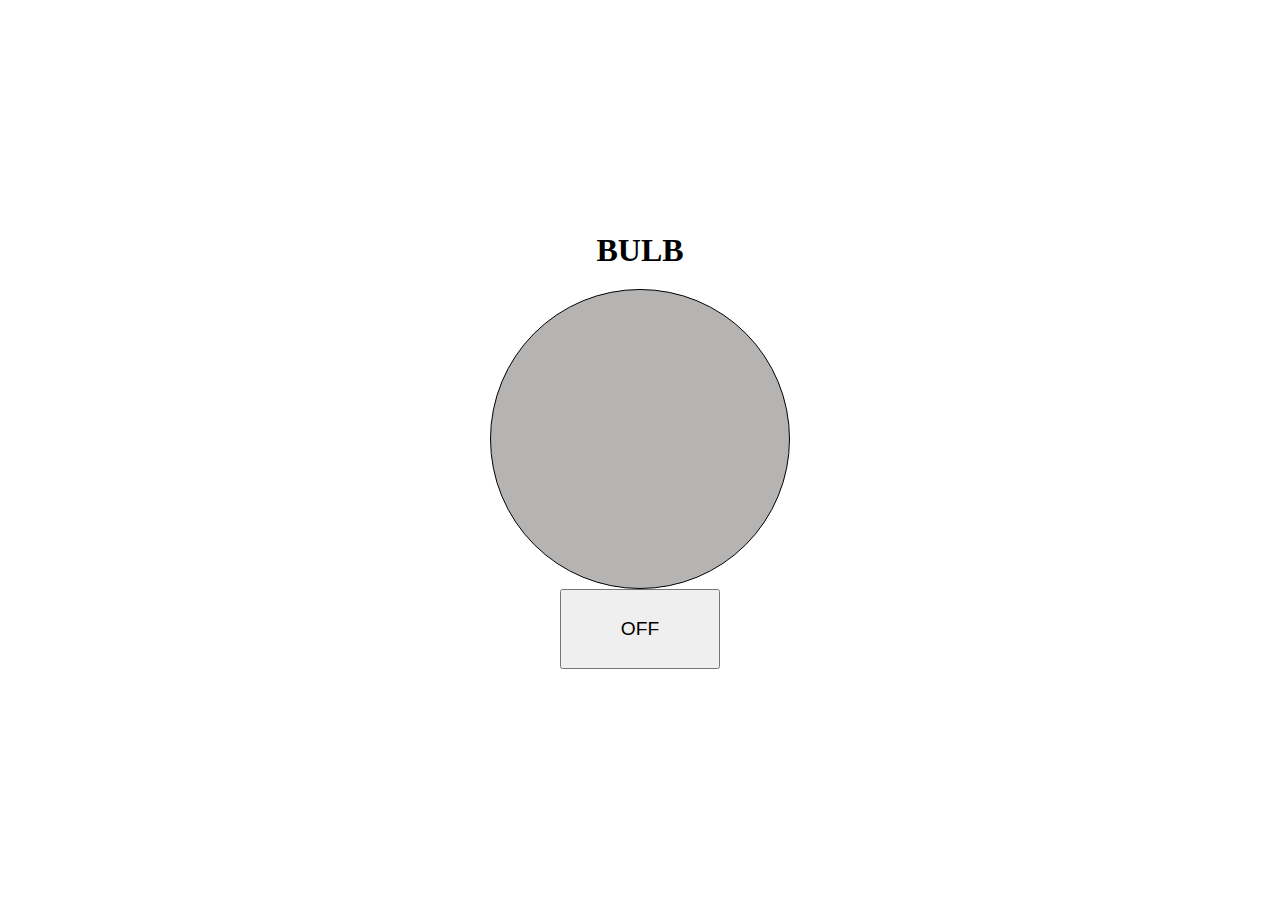
<file: Bulb/index.html>
<!DOCTYPE html>
<html lang="en">
<head>
    <meta charset="UTF-8">
    <meta name="viewport" content="width=device-width, initial-scale=1.0">
    <link href="./index.css" rel="stylesheet" type="text/css" >
    <title>Document</title>
</head>
<body>
    <div class="container">
        <h1>BULB</h1>
        <div class="bulb" ></div>
        <button class="btn">OFF</button>
    </div>
    <script src="./index.js"></script>
</body>
</html>
</file>
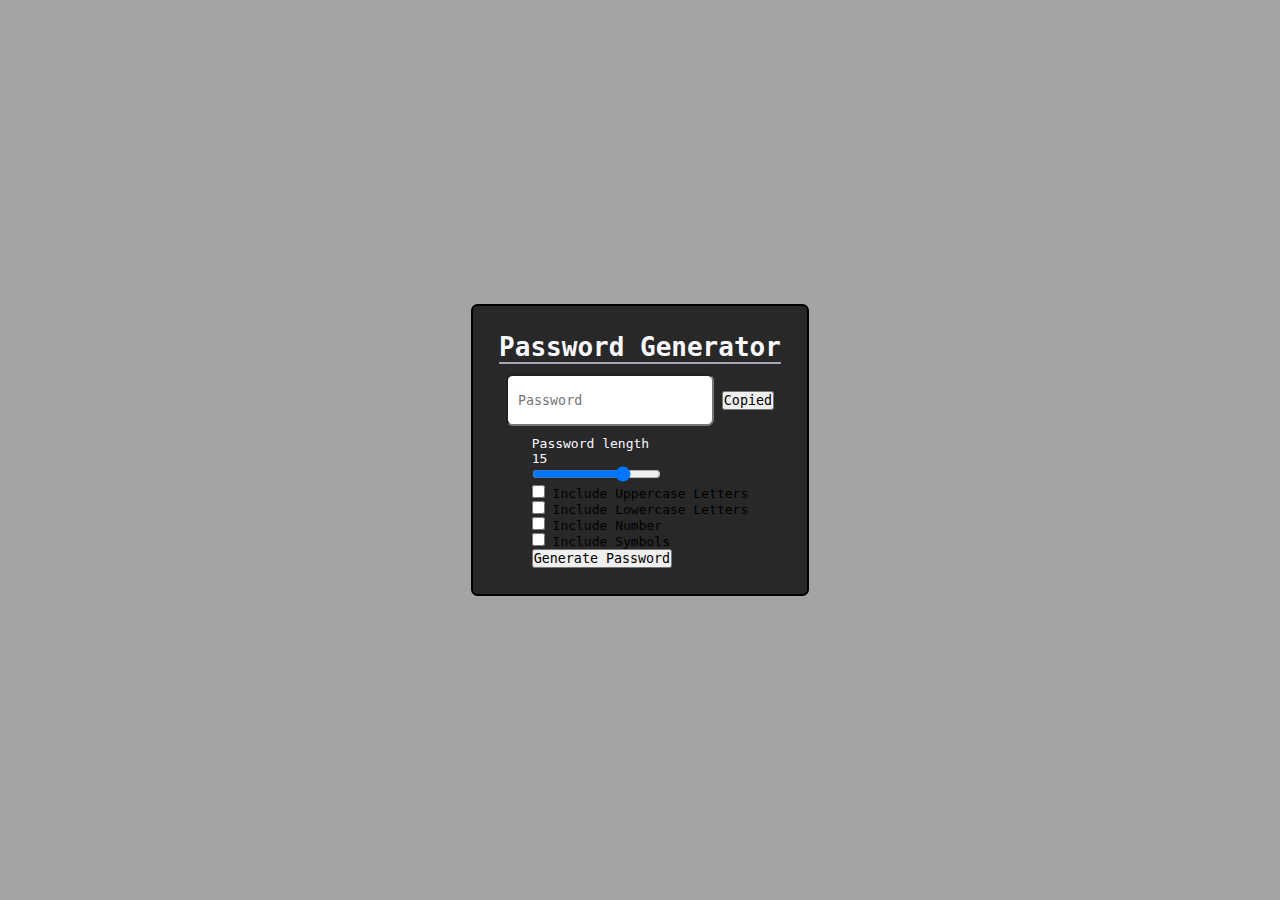
<file: PasswordGenerator/index.html>
<!DOCTYPE html>
<html lang="en">

<head>
    <meta charset="UTF-8">
    <meta name="viewport" content="width=device-width, initial-scale=1.0">
    <title>Password Generator</title>
</head>

<body>
    <div class="wrapper">
        <div class="container">
            <div class="heading">
                <h1>Password Generator</h1>
            </div>
            <div >
                <input readonly placeholder="Password" data-passwordDisplay class="display" />
                <button data-btn>
                    <span data-btnMsg>Copied</span>
                </button>
            </div>
            <div>
                <div>
                    <p>Password length</p>
                    <p data-passwordLength>0</p>
                </div>
                <div>
                    <input type="range" min="1" max="20" class="slider" data-inputSlider>
                </div>
                <div>
                    <input type="checkbox">
                    <label for="uppercase">Include Uppercase Letters</label>
                </div>
                <div>
                    <input type="checkbox">
                    <label for="lowercase">Include Lowercase Letters</label>
                </div>
                <div>
                    <input type="checkbox">
                    <label for="number">Include Number </label>
                </div>
                <div>
                    <input type="checkbox">
                    <label for="symbols">Include Symbols</label>
                </div>
                <div>
                    <button>Generate Password</button>
                </div>
            </div>
        </div>
    </div>

    <script src="./script.js"></script>
</body>
<link rel="stylesheet" href="./style.css">

</html>
</file>
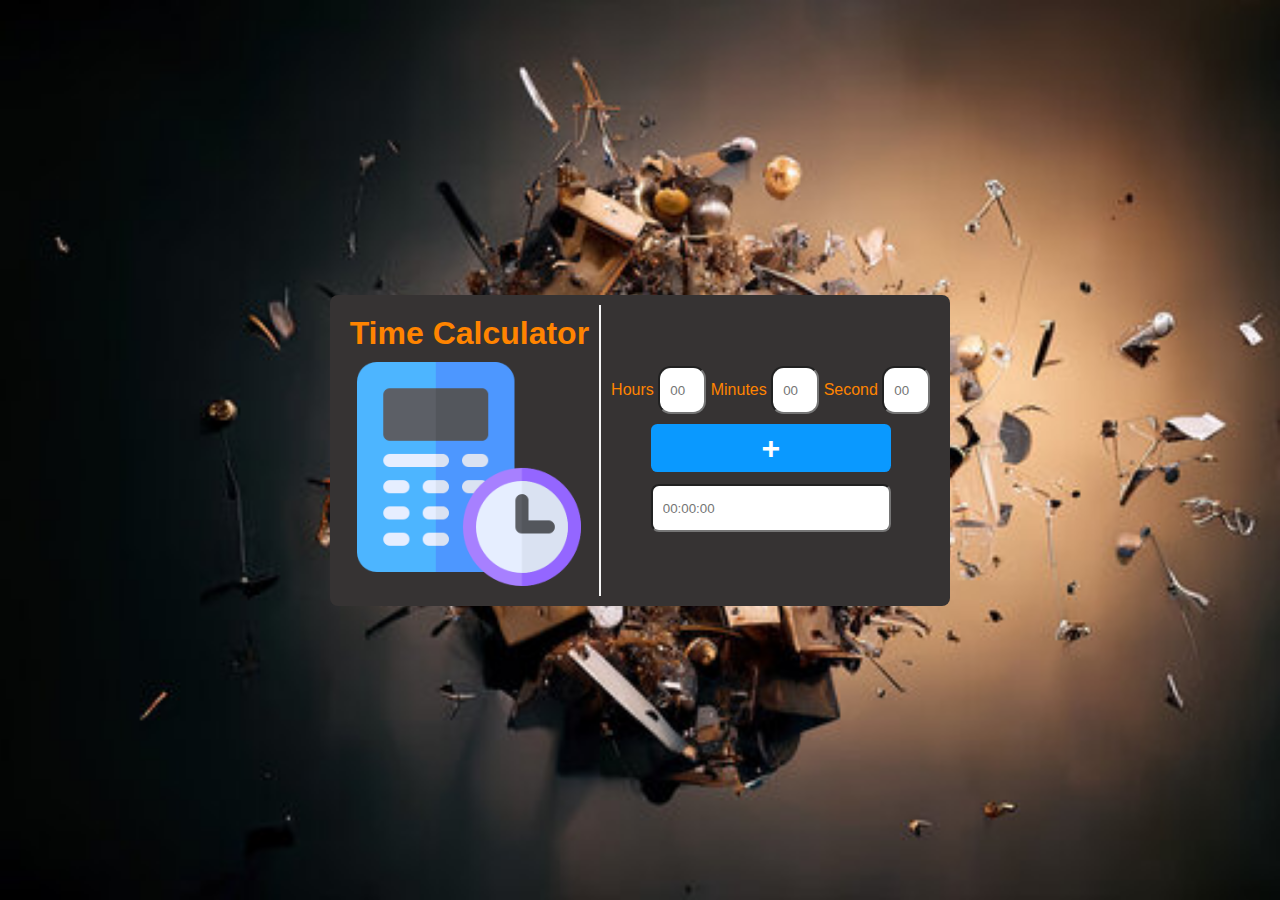
<file: timeCalculator/index.html>
<!DOCTYPE html>
<html lang="en">

<head>
    <meta charset="UTF-8">
    <meta name="viewport" content="width=device-width, initial-scale=1.0">
    <title>Time Calculator</title>
</head>

<body>
    <div class="container">
        <div class="wrapper">
            <div class="lft">
                <h1>Time Calculator</h1>
                <img src="./487980.png" alt="">
            </div>
            <div class="rgt">
                <div class="time-input">
                    <label for="Hours">Hours</label>
                    <input type="text" placeholder="00" data-hours>
                    <label for="Minutes">Minutes</label>
                    <input type="text" placeholder="00" data-minutes>
                    <label for="Second">Second</label>
                    <input type="text" placeholder="00" data-seconds>
                </div>
                <button>+</button>
                <div class="time-display">
                    <input readonly type="text" placeholder="00:00:00">
                </div>
            </div>
        </div>
    </div>
</body>
<link rel="stylesheet" href="./style.css">
<script src="./script.js"></script>

</html>
</file>
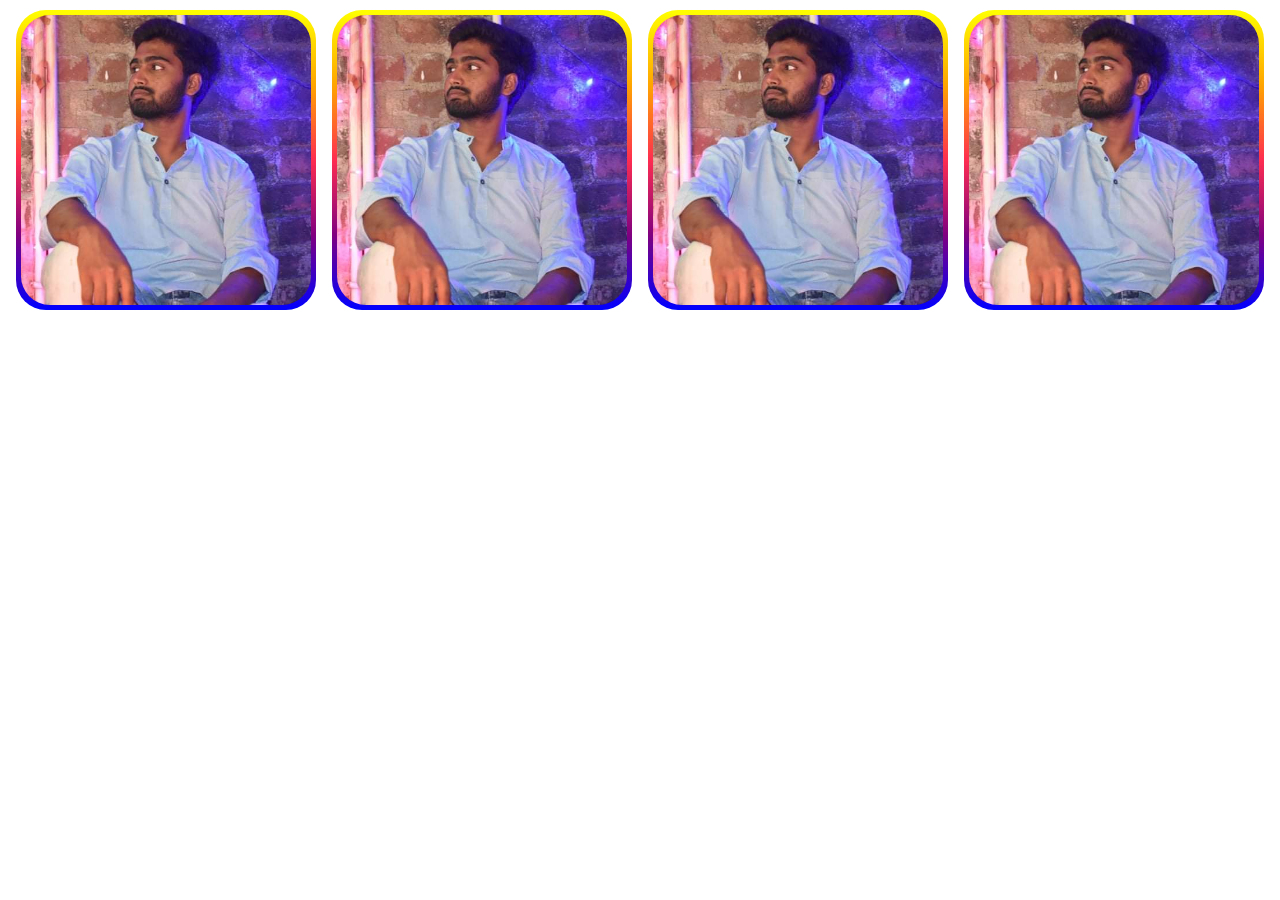
<file: imageHover/Imagehover.html>
<!DOCTYPE html>
<html lang="en">
<head>
    <meta charset="UTF-8">
    <meta name="viewport" content="width=device-width, initial-scale=1.0">
    <title>ImgHover</title>
    <link rel="stylesheet" href="img.css">
</head>
<body>
    <div class="container">
        <div id="box">
            <img src="received_1255444921496605.jpeg.jpg" alt="">
        </div>
        <div id="box">
            <img src="received_1255444921496605.jpeg.jpg" alt="">
        </div>
        <div id="box">
            <img src="received_1255444921496605.jpeg.jpg" alt="">
        </div>
        <div id="box">
            <img src="received_1255444921496605.jpeg.jpg" alt="">
        </div>
    </div>
    <div class="content">
        <div></div>
    </div>
</body>
</html>
</file>
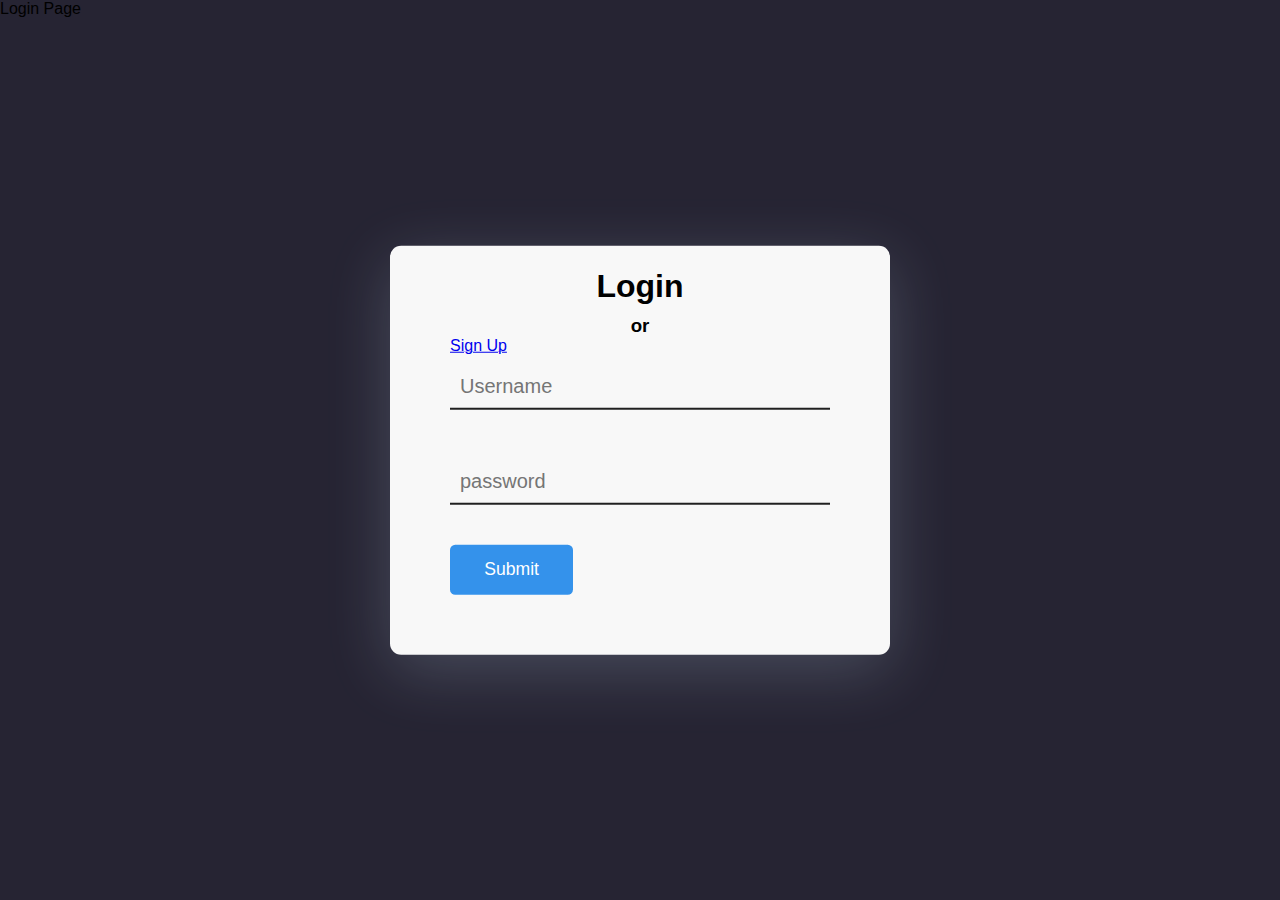
<file: login_page_with_validation/login_page.html>
<!DOCTYPE html>
<html lang="en">

<head>
    <tittle>Login Page</tittle>
    <meta http-equiv="X-UA-Compatible" content="IE=edge">
    <meta name="veiwpoint" content="width=device-width, initial-scale=1.0">
    <link href="style.css" rel="stylesheet" type="text/css">
</head>
<body>
    <div class="container">
        <h2>Login</h2>
        <h3>or</h3>
        <a href="signup.html" >Sign Up</a>
        <input type="text" placeholder="Username" id="username" />
        <input type="password" placeholder="password" id="password" />
        <button id="submit">Submit</button>
        <p id="message-ref">Login Successfully! </p>
    </div>
    <script src="script.js"></script>
</body>
</html>
</file>
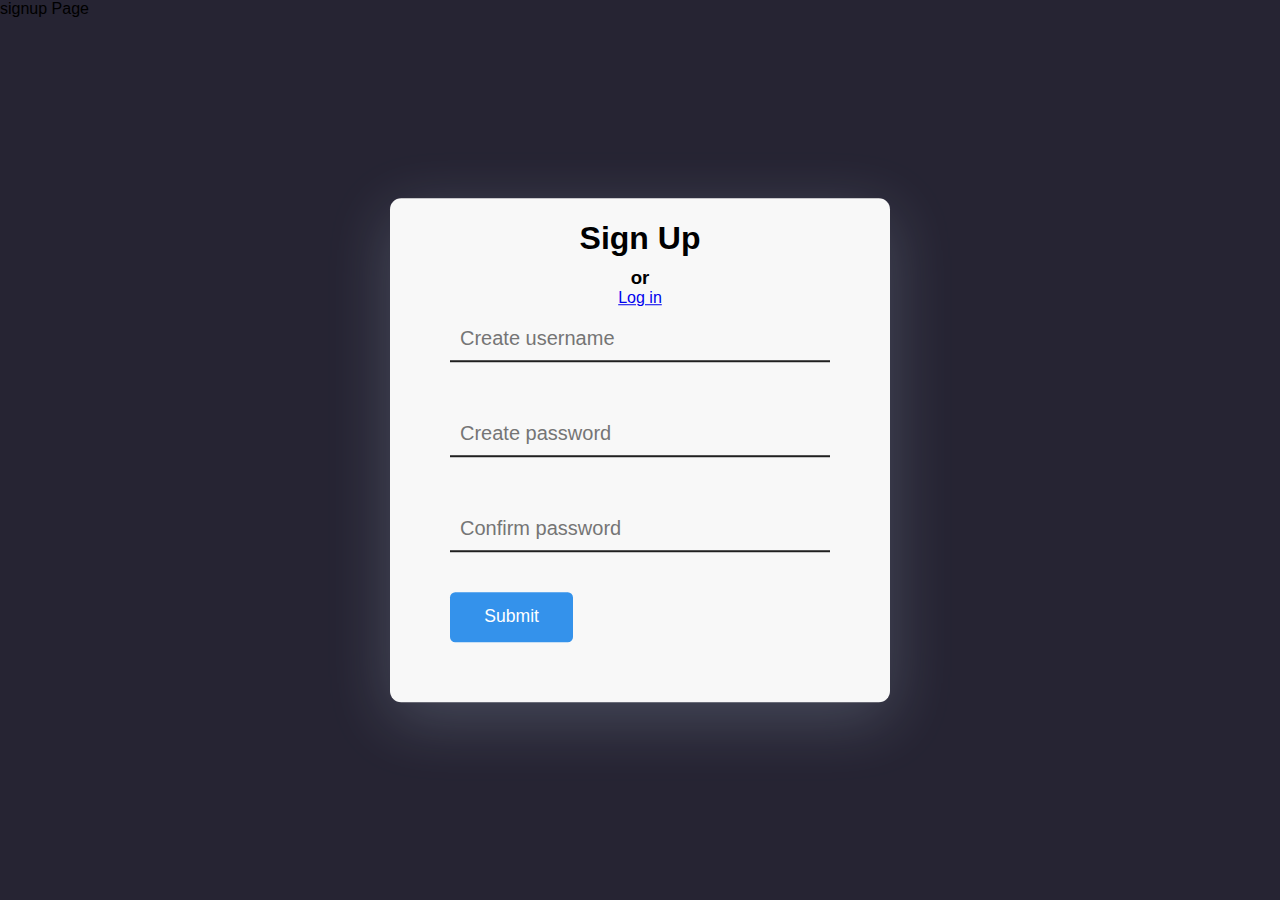
<file: login_page_with_validation/signup.html>
<!DOCTYPE html>
<html lang="en">

<head>
    <tittle>signup Page</tittle>
    <meta http-equiv="X-UA-Compatible" content="IE=edge">
    <meta name="veiwpoint" content="width=device-width, initial-scale=1.0">
    <link href="style.css" rel="stylesheet" type="text/css">
</head>
<body>
    <div class="container">
        <div>
            <h2>Sign Up</h2>
            <h3>or</h3>
            <a href="login_page.html" >Log in</a>
        </div>

        <div>
            <div>
                <input type="text" placeholder="Create username" id="username" />
                <input type="text" placeholder="Create password" id="password" >
                <input type="password" placeholder="Confirm password" id="password" />
            </div>
            <div>
                <button id="submit">Submit</button>
            </div>
            <div>
                <p id="message-ref">Signed up Successfully! </p>
            </div>
        </div>
    </div>

    
    <script src="script.js"></script>
</body>
</html>
</file>
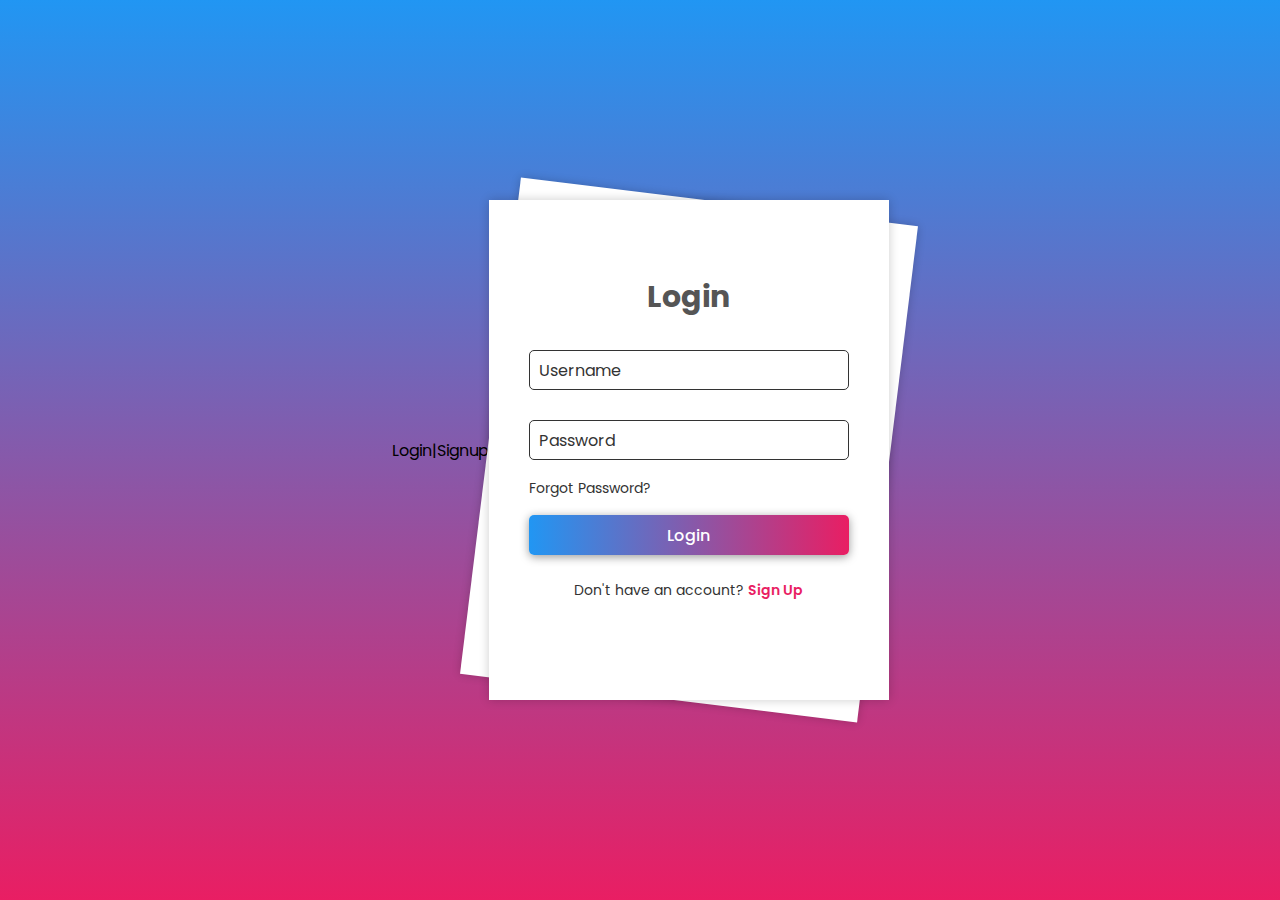
<file: ppr_login_page/page_2_in_1.html>
<!DOCTYPE html>
<html lang="en">
    <head>
        <meta charset="UTF-8">
        <tittle>Login|Signup</tittle>
        <meta http-equiv="X-UA-Compatible" content="IE=edge">
        <meta name="veiwpoint" content="width=device-width, initial-scale=1.0">
        <link href="stylee.css" rel="stylesheet" type="text/css">
    </head>
    <body>
        <div class="wrapper">
            <div class="form-wrapper sign-up">
                <form action="">
                    <h2>Sign up</h2>
                    <div class="input-group">
                        <input type="text" required/>
                        <label for="">Username</label>
                    </div>
                    <div class="input-group">
                        <input type="email" required/>
                        <label for="">Email</label>
                    </div>
                    <div class="input-group">
                        <input type="password" required>
                        <label for="">Password</label>
                    </div>
                    <button type="submit" class="btn">Sign Up</button>
                    <div class="sign-link">
                        <p>Already have an account? <a href="#" class="signin-link">Sign In</a></p>
                    </div>
                </form>

            </div>

            <div class="form-wrapper sign-in">
                <form action="">
                    <h2>Login</h2>
                    <div class="input-group">
                        <input type="text" required/>
                        <label for="">Username</label>
                    </div>
                    <div class="input-group">
                        <input type="password" required/>
                        <label for="">Password</label>
                    </div>
                    <div class="forgot-pass">
                        <a href="#">Forgot Password?</a>
                    </div>
                    <button type="submit" class="btn">Login</button>
                    <div class="sign-link">
                        <p>Don't have an account? <a href="#" class="signup-link">Sign Up</a></p>
                    </div>
                </form>
            </div>
        </div>
        <script src="scrpt.js"></script>
    </body>

</html>
</file>
<file: Bulb/index.css>
*{
    padding: 0;
    margin: 0;
    box-sizing: border-box;
}

.container{
    display: flex;
    flex-direction: column;
    justify-content: center;
    align-items: center;
    height: 100vh;
}

.bulb{
    margin-top: 20px;
    height: 300px;
    width: 300px;
    border-radius: 50%;
    background-color: #b6b3b3;
    border: 1px solid black;
}
.btn{
    padding: 10px;
    width: 10rem;
    height: 5rem;
    font-size: larger;
}
</file>
<file: PasswordGenerator/style.css>
*{
    margin: 0;
    padding: 0;
    box-sizing: border-box;
    font-family: monospace;
}
.wrapper{
    display: flex;
    justify-content: center;
    align-items: center;
    height: 100vh;
    background: #a5a3a3;
}
.container{
    display: flex;
    flex-direction: column;
    justify-content: center;
    align-items: center;
    padding: 2rem;
    gap: 10px;
    border: 2px solid black;
    border-radius: 0.5rem;
    background: #000000c1;
}
.heading{
    border-bottom: 2px solid rgb(163, 165, 179);
}
h1{
    color:ghostwhite;
}
p{
    color: ghostwhite;
}

.display{
    width: 16rem;
    height: 4rem;
    border-radius: 0.5rem;
    padding-left: 10px;
}
</file>
<file: timeCalculator/style.css>
*{
    padding: 0;
    margin: 0;
    box-sizing: border-box;
    font-family: Arial, Helvetica, sans-seri;
}
.container{
    display: flex;
    align-items: center;
    justify-content: center;
    height: 100vh;
    background: url('./360_F_555026491_o0FL3teZXDKcMz3z4hNqnZ1Ag2moJEX7.jpg');
    background-size: cover;
}

.wrapper{
    display: flex;
    flex-direction: row;
    background: rgb(54, 51, 51);
    border-radius: 0.5rem;
    padding: 10px;
}
.lft{
    display: flex;
    flex-direction: column;
    align-items: center;
    justify-content: center;
    gap: 10px;
    padding: 10px;
    border-right: 2px solid whitesmoke;
}
h1{
    font-weight: 600;
    color:rgb(255, 132, 0);
}
.lft img{
    width: 14rem;
}
.rgt{
    display: flex;
    flex-direction: column;
    justify-content: center;
    align-items: center;
    padding: 10px;
}

.rgt button{
    width: 15rem;
    height: 3rem;
    border-radius: 0.4rem;
    border-style: none;
    margin: 10px;
    color: #fff;
    font-size: xx-large;
    font-weight: 600;
    background: #0a99ff;
    cursor: pointer;
}
.time-input input{

    width: 3rem;
    height: 3rem;
    padding: 10px;
    border-radius: 0.8rem;
}
.time-input label{
    color: rgb(255, 132, 0);
}
.time-display input{
    width: 15rem;
    height: 3rem;
    border-radius: 0.5rem;
    padding: 10px;
    margin: 2px;
}
</file>
<file: imageHover/img.css>
*{
    padding: 0;
    margin: 0;
    box-sizing: border-box;
    font-family: "Poppins", sans-serif;
}

html, body{
    width: 100%;
    height: 100%;
}

.container {
    display: flex;
    flex-wrap: wrap;
    justify-content: space-around;
    flex-wrap: wrap;
    gap: 5px;
    padding: 10px;

}

.details {
    border: 2px blue;  
    padding: 5px; 

}

#box {
    height: 300px;
    width: 300px;
    border-radius: 10%;
    background: linear-gradient(yellow, orange,rgb(254, 45, 80),purple, blue);
    padding: 5px;
    overflow: hidden;
    
    
}

#box img{
    height: 100%;
    width: 100%;
    object-fit: cover;
    border-radius: 10%;
    transition: all ease 0.4s;
}

#box:hover img {
    scale: 1.05;
}
</file>
<file: login_page_with_validation/style.css>
*{
    padding: 0;
    margin: 0;
    box-sizing: border-box;
    font-family: "Poppins", sans-serif;
}
body{
    background-color: #262433;
}
.container{
    width: 31.25em;
    background-color: #f8f8f8;
    padding: 1.4em 3.75em;
    position: absolute;
    transform: translate(-50%, -50%);
    top: 50%;
    left: 50%;
    border-radius: 0.7em;
    box-shadow: 0 1em 4em rgb(212, 234,255, 0.2);
}
.container div{
    text-align: center;
}
h2{
    text-align: center;
    font-size: 32px;
    margin-bottom: 10px;
    color: lightblack;
}
h3{
    text-align: center;
    color: lightblack;
}
signup{
    text-align: right;
    font-size: 20px;
    color: lightblack;
}
input,
#submit{
    border: none;
    outline: none;
    display: block;
}
input{
    width: 100%;
    background-color: transparent;
    margin-bottom: 2em;
    font-size: 20px;
    padding: 1em 0 0.5em 0.5em;
    border-bottom: 2px solid #202020;
}
#submit{
    position: relative;
    left: 0;
    font-size: 1.1em;
    width: 7em;
    background-color: #3492eb;
    color: white;
    padding: 0.8em 0;
    margin-top: 2em;
    border-radius: 0.3em;
}
#message-ref{
    font-size: 0.9em;
    margin-top: 1.5em;
    color: #34bd34;
    visibility: hidden;
}
</file>
<file: ppr_login_page/stylee.css>
@import url('https://fonts.googleapis.com/css2?family=Poppins:wght@300');

*{
    margin: 0;
    padding: 0;
    box-sizing: border-box;
    font-family: 'Poppins', sans-serif;
}

body{
    display: flex;
    justify-content: center;
    align-items: center;
    min-height: 100vh;
    background: linear-gradient(#2196f3,#e91e63);
    overflow: hidden;
}

.wrapper {
    position: relative;
    width: 400px;
    height: 500px;
}

.form-wrapper {
    position: absolute;
    top: 0;
    left: 0;
    display: flex;
    justify-content: center;
    align-items: center;
    width: 100%;
    height: 100%;
    background: #fff;
    box-shadow: 0 0 10px rgba(0, 0, 0, .2);
}

.wrapper.animate-signUp .form-wrapper.sign-in {
    transform: rotate(7deg);
    animation: animateRotate .7s ease-in-out forwards;
    animation-delay: .3s;
}

.wrapper.animate-signIn .form-wrapper.sign-in {
    animation: animateSignIn 1.5s ease-in-out forwards;
}

@keyframes animateSignIn {
    0% {
        transform: translateX(0);
    }

    50% {
        transform: translateX(-500px);
    }

    100% {
        transform: translateX(0) rotate(7deg);
    }
}

.wrapper .form-wrapper.sign-up {
    transform: rotate(7deg);
}

.wrapper.animate-signIn .form-wrapper.sign-up {
    animation: animateRotate .7s ease-in-out forwards;
    animation-delay: .3s;
}

@keyframes animateRotate {
    0% {
        transform: rotate(7deg);
    }

    100% {
        transform: rotate(0);
        z-index: 1;
    }
}

.wrapper.animate-signUp .form-wrapper.sign-up {
    animation: animateSignUp 1.5s ease-in-out forwards;
}

@keyframes animateSignUp {
    0% {
        transform: translateX(0);
        z-index: 1;
    }

    50% {
        transform: translateX(500px);
    }

    100% {
        transform: translateX(0) rotate(7deg);
    }
}

h2 {
    font-size: 30px;
    color: #555;
    text-align: center;
}

.input-group {
    position: relative;
    width: 320px;
    margin: 30px 0;
}

.input-group label {
    position: absolute;
    top: 50%;
    left: 5px;
    transform: translateY(-50%);
    font-size: 16px;
    color: #333;
    padding: 0 5px;
    pointer-events: none;
    transition: .5s;
}

.input-group input {
    width: 100%;
    height: 40px;
    font-size: 16px;
    color: #333;
    padding: 0 10px;
    background: transparent;
    border: 1px solid #333;
    outline: none;
    border-radius: 5px;
}

.input-group input:focus~label,
.input-group input:valid~label {
    top: 0;
    font-size: 12px;
    background: #fff;
}

.forgot-pass {
    margin: -15px 0 15px;
}

.forgot-pass a {
    color: #333;
    font-size: 14px;
    text-decoration: none;
}

.forgot-pass a:hover {
    text-decoration: underline;
}

.btn {
    position: relative;
    top: 0;
    left: 0;
    width: 100%;
    height: 40px;
    background: linear-gradient(to right, #2196f3, #e91e63);
    box-shadow: 0 2px 10px rgba(0, 0, 0, .4);
    font-size: 16px;
    color: #fff;
    font-weight: 500;
    cursor: pointer;
    border-radius: 5px;
    border: none;
    outline: none;
}

.sign-link {
    font-size: 14px;
    text-align: center;
    margin: 25px 0;
}

.sign-link p{
    color: #333;
}

.sign-link p a{
    color:#e91e63;
    text-decoration: none;
    font-weight: 600;
}

.sign-link p a:hover {
    text-decoration: underline;
}
</file>
